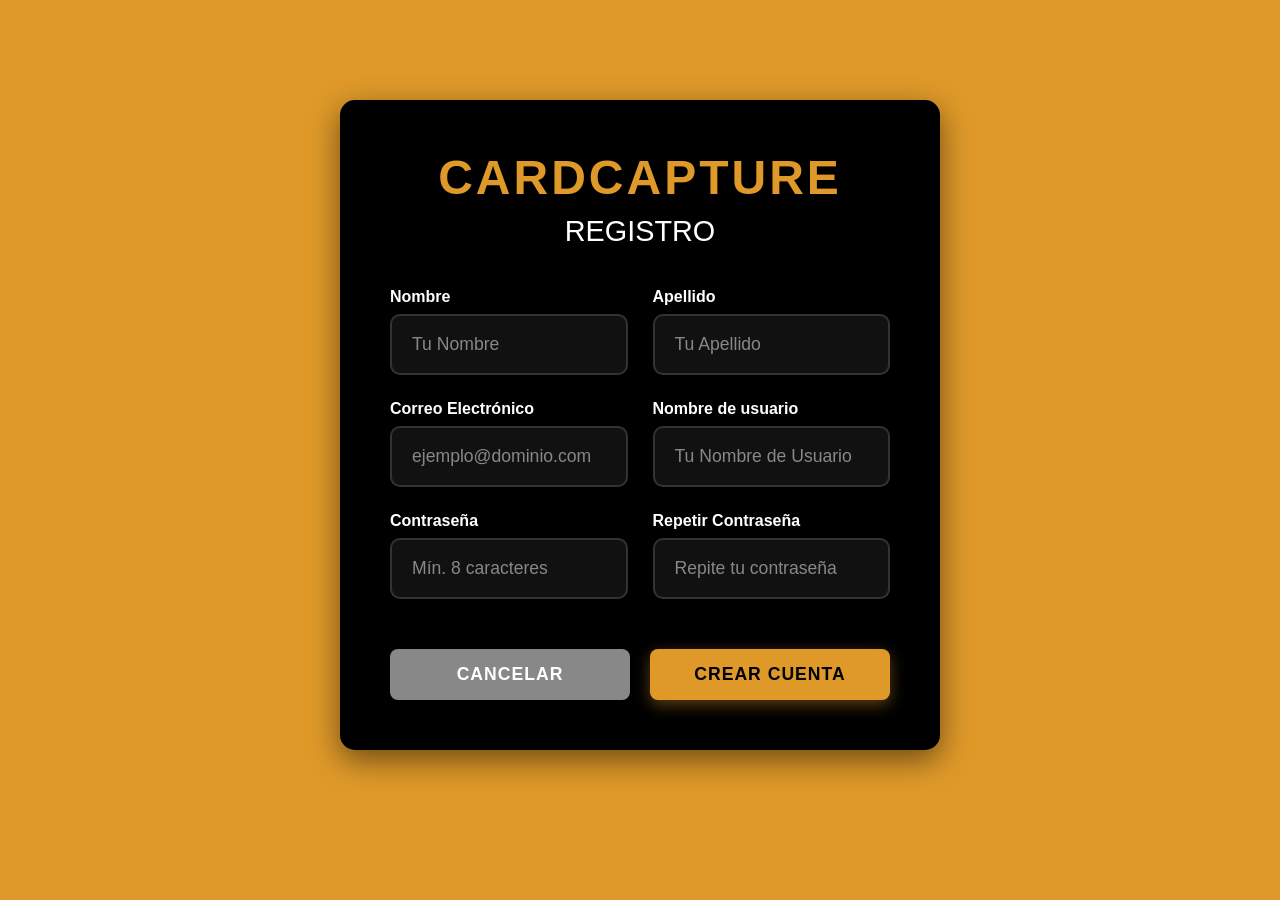
<file: html/Registro.html>
<!DOCTYPE html>
<html lang="es">
<head>
    <meta charset="utf-8">
    <title>CardCapture - Registro</title>
    <meta name="viewport" content="width=device-width, initial-scale=1">
    <link rel="stylesheet" href="../css/cssRegistro.css">
    <link rel="shortcut icon" href="../img/logo.png" />
</head>
<body>
    <div class="background-animation">
        </div>

    <div class="main-content-wrapper">
        <div class="container register-form-container">
            <h1 class="animate-fade-in-up">CARDCAPTURE</h1>
            <h2 class="animate-fade-in-up delay-1">REGISTRO</h2>
            <form action="../php/register.php" method="POST" class="form-unfold">
                <div class="form-grid-container">
                    <div class="form-group animate-slide-in-left delay-2">
                        <label for="firstName">Nombre</label>
                        <input type="text" id="firstName" name="firstName" required placeholder="Tu Nombre">
                    </div>
                    <div class="form-group animate-slide-in-right delay-3">
                        <label for="lastName">Apellido</label>
                        <input type="text" id="lastName" name="lastName" required placeholder="Tu Apellido">
                    </div>

                    <div class="form-group animate-slide-in-left delay-4">
                        <label for="email">Correo Electrónico</label>
                        <input type="email" id="email" name="email" required placeholder="ejemplo@dominio.com">
                    </div>
                    <div class="form-group animate-slide-in-right delay-5">
                        <label for="username">Nombre de usuario</label>
                        <input type="text" id="username" name="username" required placeholder="Tu Nombre de Usuario">
                    </div>

                    <div class="form-group animate-slide-in-left delay-6">
                        <label for="password">Contraseña</label>
                        <input type="password" id="password" name="password" required placeholder="Mín. 8 caracteres">
                    </div>
                    <div class="form-group animate-slide-in-right delay-7">
                        <label for="confirm-password">Repetir Contraseña</label>
                        <input type="password" id="confirm-password" required placeholder="Repite tu contraseña">
                    </div>
                </div> <div class="form-buttons animate-fade-in-up delay-8">
                    <button type="button" onclick="window.location.href='../html/InicioSesion.php'" class="btn-cancelar glow-on-hover">Cancelar</button>
                    <button type="submit" class="btn-crear-cuenta glow-on-hover">Crear Cuenta</button>
                </div>
            </form>
        </div>
    </div>
    <script src="./../js/script2.js"></script>
    <script>
        document.addEventListener('DOMContentLoaded', function() {
            const password = document.getElementById('password');
            const confirmPassword = document.getElementById('confirm-password');

            function validatePassword() {
                if (password.value !== confirmPassword.value) {
                    confirmPassword.setCustomValidity("Las contraseñas no coinciden");
                } else {
                    confirmPassword.setCustomValidity('');
                }
            }

            password.onchange = validatePassword;
            confirmPassword.onkeyup = validatePassword;

            // Mantenemos la lógica de 'input-focused' para el efecto de brillo
            const inputs = document.querySelectorAll('.form-group input');
            inputs.forEach(input => {
                input.addEventListener('focus', () => {
                    input.classList.add('input-focused');
                });
                input.addEventListener('blur', () => {
                    input.classList.remove('input-focused');
                });
            });
        });
    </script>
</body>
</html>
</file>
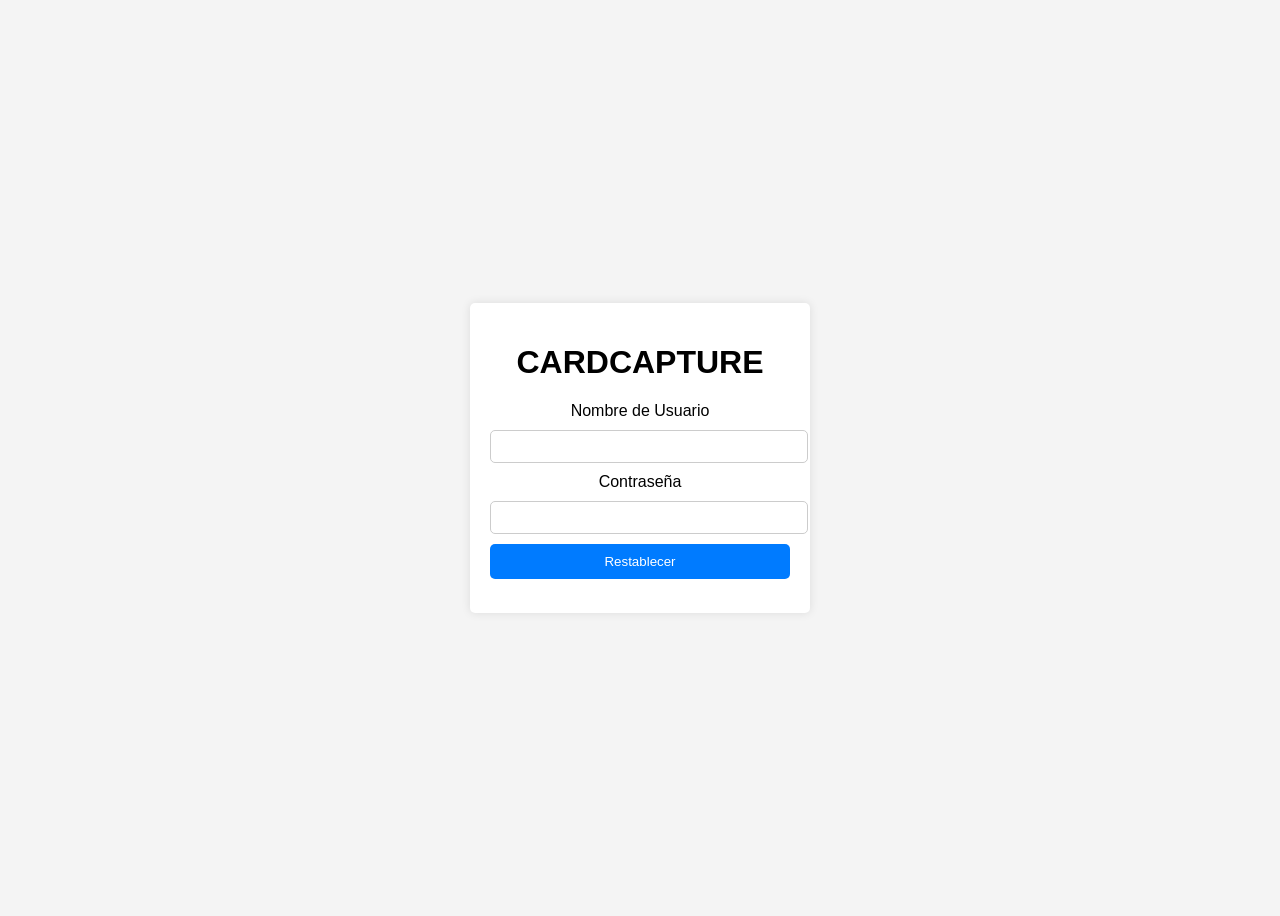
<file: html/resetPasswd.html>
<!DOCTYPE html>
<html lang="es">
<head>
    <meta charset="UTF-8">
    <meta name="viewport" content="width=device-width, initial-scale=1.0">
    <title>Reset Password</title>
            <link rel="shortcut icon" href="../img/logo.png" />

    <link rel="stylesheet" href="../css/resetPasswd.css">
</head>
<body>
    <div class="container">
        <h1>CARDCAPTURE</h1>
        <form action="../php/login.php" method="POST">
          <div class="input-group">
            <label for="username">Nombre de Usuario</label>
            <input type="text" id="username" name="username" required />
          </div>
          <div class="input-group">
            <label for="password">Contraseña</label>
            <input type="password" id="password" name="password" required />
          </div>
            <button type="submit">Restablecer</button>
        </form>
        <p id="message"></p>
    </div>

    <script src="../js/resetPasswd.js"></script>
</body>
</html>
</file>
<file: css/cssRegistro.css>
/* General Reset & Base Styles */
* {
    margin: 0;
    padding: 0;
    box-sizing: border-box;
}

body {
    font-family: 'Arial', sans-serif;
    display: flex;
    justify-content: center;
    align-items: center;
    min-height: 100vh;
    background-color: #DE9929; /* Fondo naranja/dorado */
    overflow: hidden;
    position: relative;
    color: #fff;
}

/* --- Animación de Fondo (Cartas Cayendo) --- */
.background-animation {
    position: absolute;
    top: 0;
    left: 0;
    width: 100%;
    height: 100%;
    z-index: 1;
    pointer-events: none;
    overflow: hidden;
}

.falling-card {
    position: absolute;
    width: 100px;
    height: 140px;
    background-size: cover;
    background-repeat: no-repeat;
    animation: fall linear infinite, spin linear infinite;
}

@keyframes fall {
    from {
        top: -150px;
        transform: translateX(0) rotate(0deg);
        opacity: 0.8;
    }
    to {
        top: 100vh;
        transform: translateX(var(--end-x)) rotate(360deg);
        opacity: 0;
    }
}

@keyframes spin {
    from {
        transform: rotate(0deg);
    }
    to {
        transform: rotate(360deg);
    }
}

/* --- Contenedor Principal para Margen --- */
.main-content-wrapper {
    display: flex;
    justify-content: center;
    align-items: center;
    padding: 50px 0 100px 0; /* Margen superior 50px, inferior 100px */
    width: 100%;
    min-height: 100vh;
    z-index: 2; /* Aseguramos que el contenido esté por encima de las animaciones de fondo */
}

/* --- Contenedor del Formulario --- */
.container.register-form-container {
    background-color: #000; /* Fondo negro */
    border-radius: 15px; /* Bordes más redondeados */
    width: 90%;
    max-width: 600px; /* Ancho ajustado para acomodar dos columnas cómodamente */
    padding: 50px; /* Más padding para los elementos internos */
    box-shadow: 0 10px 30px rgba(0, 0, 0, 0.5); /* Sombra más intensa */
    text-align: center; /* Centrar títulos */
    position: relative;
    overflow: hidden; /* Importante para la animación de despliegue */
}

/* --- Títulos --- */
.container h1 {
    font-size: 3em; /* Títulos más grandes */
    margin-bottom: 10px;
    color: #DE9929; /* Naranja/Dorado */
    letter-spacing: 3px;
    text-shadow: 2px 2px 5px rgba(0, 0, 0, 0.4);
}

.container h2 {
    font-size: 1.8em;
    margin-bottom: 40px; /* Más espacio debajo del subtítulo */
    color: #fff; /* Blanco */
    font-weight: normal;
}

/* --- Contenedor de la Grilla (para las 2 columnas) --- */
.form-grid-container {
    display: grid; /* Usamos Grid para un control más preciso de las columnas */
    grid-template-columns: 1fr 1fr; /* Dos columnas de igual ancho */
    gap: 25px; /* Espacio entre las columnas y las filas */
    margin-bottom: 25px; /* Espacio después de la grilla de campos */
}

.form-group {
    /* No necesita flex: 1; aquí porque Grid ya maneja el ancho */
    margin-bottom: 0; /* Reiniciamos el margen para que el gap de Grid lo maneje */
}

/* --- Labels Fijos --- */
.form-group label {
    display: block; /* Cada label en su propia línea */
    text-align: left; /* Alinea el texto del label a la izquierda */
    margin-bottom: 8px; /* Espacio entre el label y el input */
    font-size: 1em;
    color: #fff; /* Color blanco para los labels */
    font-weight: bold; /* Hacer los labels un poco más prominentes */
    transition: color 0.3s ease; /* Transición para el color al enfocar */
}

/* --- Inputs --- */
.form-group input {
    width: 100%;
    padding: 18px 20px; /* Padding generoso */
    border: 2px solid #333; /* Borde más pronunciado y oscuro */
    border-radius: 10px; /* Bordes más redondeados */
    background-color: #111; /* Fondo de input muy oscuro */
    color: #fff; /* Texto blanco */
    font-size: 1.1em;
    outline: none;
    transition: border-color 0.3s ease, box-shadow 0.3s ease, background-color 0.3s ease;
    text-align: left; /* Texto del input alineado a la izquierda */
}

/* --- Placeholders --- */
.form-group input::placeholder {
    color: #888; /* Color gris suave para el placeholder */
    opacity: 1; /* Asegura que el placeholder sea visible */
    transition: opacity 0.3s ease;
}

/* Ocultar placeholder al enfocar */
.form-group input:focus::placeholder {
    opacity: 0;
}

/* --- Efecto de Brillo (Glow) en Inputs al Enfocar --- */
.form-group input.input-focused,
.form-group input:focus { /* Añadimos la clase input-focused del JS y el focus */
    border-color: #DE9929; /* Borde naranja/dorado */
    box-shadow: 0 0 15px rgba(222, 153, 41, 0.6); /* Brillo más intenso */
    background-color: #000; /* Vuelve a negro sólido al enfocar */
}
/* Cambia el color del label cuando su input está enfocado */
.form-group input:focus + label { /* Este selector funcionará si el label va INMEDIATAMENTE después del input (no es tu caso actual) */
    color: #DE9929; /* Color naranja cuando enfocas */
}
/* Solución para label que está ANTES del input: usar la clase `input-focused` */
.form-group input.input-focused + label, /* Si el label va después del input */
.form-group input.input-focused { /* Si queremos el color en el label del grupo */
    /* Esto no funcionará si el label va ANTES del input en el HTML */
    /* Para el label que está ANTES del input, tendríamos que aplicar la clase al .form-group */
}

/* Para que el label cambie de color al enfocar su input */
.form-group input:focus + label { /* Este selector busca el label que sigue a un input enfocado */
    /* Este selector NO FUNCIONA porque el label está ANTES del input en tu HTML */
}
/* Solución para label ANTES del input: Usar una clase en el .form-group */
.form-group.has-focus label { /* Cuando el .form-group tenga la clase 'has-focus' */
    color: #DE9929;
}


/* --- Botones --- */
.form-buttons {
    display: flex;
    justify-content: space-between;
    margin-top: 50px; /* Más espacio superior para los botones */
    gap: 20px;
}

.form-buttons button {
    flex: 1;
    padding: 15px 25px; /* Padding generoso */
    font-size: 1.1em;
    border: none;
    border-radius: 8px;
    cursor: pointer;
    font-weight: bold;
    text-transform: uppercase;
    transition: all 0.3s ease;
    letter-spacing: 1px;
}

.btn-cancelar {
    background-color: #888; /* Gris */
    color: #fff;
}

.btn-cancelar:hover {
    background-color: #777; /* Gris más oscuro */
    transform: translateY(-3px); /* Efecto de levantamiento */
}

.btn-crear-cuenta {
    background-color: #DE9929; /* Naranja/Dorado */
    color: #000; /* Texto negro en el botón naranja */
    box-shadow: 0 5px 15px rgba(222, 153, 41, 0.4); /* Sombra para el botón principal */
}

.btn-crear-cuenta:hover {
    background-color: #b37a20; /* Tono de naranja más oscuro */
    transform: translateY(-3px);
    box-shadow: 0 8px 20px rgba(222, 153, 41, 0.6); /* Sombra más intensa al hover */
}

/* --- Animación: Despliegue del Formulario y Brillo en Botones --- */

/* Animación de Despliegue del Formulario */
.form-unfold {
    animation: unfold 1s ease-out forwards;
    transform-origin: center top;
    opacity: 0;
    transform: scaleY(0);
}

@keyframes unfold {
    0% {
        opacity: 0;
        transform: scaleY(0);
    }
    100% {
        opacity: 1;
        transform: scaleY(1);
    }
}

/* Animación de Brillo en Botones (glow-on-hover) */
.glow-on-hover {
    position: relative;
    overflow: hidden;
    z-index: 1;
}
.glow-on-hover:before {
    content: '';
    background: linear-gradient(120deg, transparent, rgba(255, 255, 255, 0.2), transparent);
    position: absolute;
    top: 0;
    left: -100%;
    width: 100%;
    height: 100%;
    transition: all 0.5s cubic-bezier(0.19, 1, 0.22, 1);
}
.glow-on-hover:hover:before {
    left: 100%;
}


/* --- Animaciones de Entrada (para títulos y campos) --- */
@keyframes fadeInUp {
    from {
        opacity: 0;
        transform: translateY(20px);
    }
    to {
        opacity: 1;
        transform: translateY(0);
    }
}

@keyframes slideInLeft {
    from {
        opacity: 0;
        transform: translateX(-30px);
    }
    to {
        opacity: 1;
        transform: translateX(0);
    }
}

@keyframes slideInRight {
    from {
        opacity: 0;
        transform: translateX(30px);
    }
    to {
        opacity: 1;
        transform: translateX(0);
    }
}

.animate-fade-in-up {
    animation: fadeInUp 0.8s ease-out forwards;
    opacity: 0; /* Asegura que no se vea antes de la animación */
}

.animate-slide-in-left {
    animation: slideInLeft 0.7s ease-out forwards;
    opacity: 0;
}

.animate-slide-in-right {
    animation: slideInRight 0.7s ease-out forwards;
    opacity: 0;
}

/* Retrasos para animaciones escalonadas */
.delay-1 { animation-delay: 0.3s; }
.delay-2 { animation-delay: 0.6s; }
.delay-3 { animation-delay: 0.7s; }
.delay-4 { animation-delay: 0.8s; }
.delay-5 { animation-delay: 0.9s; }
.delay-6 { animation-delay: 1.0s; }
.delay-7 { animation-delay: 1.1s; }
.delay-8 { animation-delay: 1.2s; }


/* --- Responsive Design --- */
@media (max-width: 680px) { /* Punto de quiebre para apilar columnas */
    .main-content-wrapper {
        padding: 30px 0 70px 0; /* Ajustar margen para móviles */
    }
    .container.register-form-container {
        padding: 35px 25px;
        border-radius: 10px;
    }
    .container h1 {
        font-size: 2.2em;
    }
    .container h2 {
        font-size: 1.5em;
        margin-bottom: 30px;
    }
    .form-grid-container {
        grid-template-columns: 1fr; /* Una sola columna en móviles */
        gap: 0; /* Sin gap entre filas/columnas apiladas */
    }
    .form-group {
        margin-bottom: 20px; /* Margen entre campos apilados */
    }
    .form-group input {
        padding: 15px 18px; /* Ajuste de padding para móviles */
        font-size: 1em;
    }
    .form-buttons {
        flex-direction: column;
        gap: 15px;
        margin-top: 35px;
    }
    .form-buttons button {
        padding: 14px 20px;
        font-size: 1em;
    }
}
</file>
<file: css/resetPasswd.css>
body {
    font-family: Arial, sans-serif;
    display: flex;
    justify-content: center;
    align-items: center;
    height: 100vh;
    background-color: #f4f4f4;
}

.container {
    background: white;
    padding: 20px;
    border-radius: 5px;
    box-shadow: 0px 0px 10px rgba(0, 0, 0, 0.1);
    width: 300px;
    text-align: center;
}

h2 {
    margin-bottom: 20px;
}

input {
    width: 100%;
    padding: 8px;
    margin: 10px 0;
    border: 1px solid #ccc;
    border-radius: 5px;
}

button {
    background: #007bff;
    color: white;
    padding: 10px;
    border: none;
    border-radius: 5px;
    cursor: pointer;
    width: 100%;
}

button:hover {
    background: #0056b3;
}

#message {
    margin-top: 10px;
    font-size: 14px;
}
</file>
